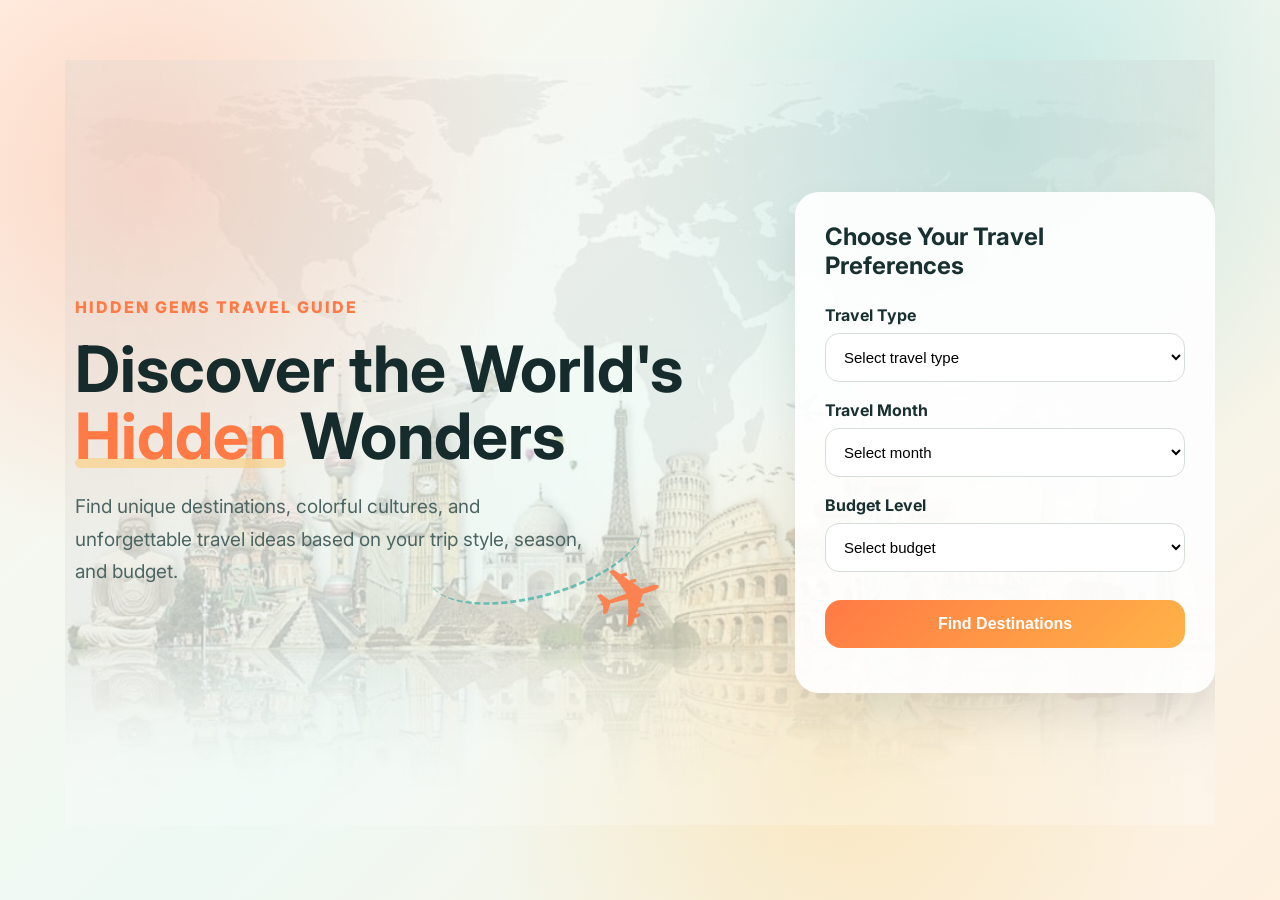
<file: index.html>
<!DOCTYPE html>
<html lang="en">
<head>
  <meta charset="UTF-8" />
  <meta name="viewport" content="width=device-width, initial-scale=1.0" />
  <title>Hidden Gems Travel Guide</title>
  <link rel="stylesheet" href="style.css" />
  <link href="https://fonts.googleapis.com/css2?family=Inter:wght@400;500;600;700;800&display=swap" rel="stylesheet">
</head>

<body>
  <main class="page-wrapper">

    <section class="hero-section">
      <div class="hero-content">
        <p class="small-title">Hidden Gems Travel Guide</p>

        <h1>Discover the World's <span>Hidden</span> Wonders</h1>

        <p class="hero-text">
          Find unique destinations, colorful cultures, and unforgettable travel ideas based on your trip style, season, and budget.
        </p>
      </div>

      <form id="tripForm" class="trip-form">
        <h2>Choose Your Travel Preferences</h2>

        <div class="form-group">
          <label for="travelType">Travel Type</label>
          <select id="travelType" required>
            <option value="">Select travel type</option>
            <option value="Family">Family Trip</option>
            <option value="Friends">Friends Trip</option>
            <option value="Honeymoon">Honeymoon Trip</option>
          </select>
        </div>

        <div class="form-group">
          <label for="travelMonth">Travel Month</label>
          <select id="travelMonth" required>
            <option value="">Select month</option>
            <option value="January">January</option>
            <option value="February">February</option>
            <option value="March">March</option>
            <option value="April">April</option>
            <option value="May">May</option>
            <option value="June">June</option>
            <option value="July">July</option>
            <option value="August">August</option>
            <option value="September">September</option>
            <option value="October">October</option>
            <option value="November">November</option>
            <option value="December">December</option>
          </select>
        </div>

        <div class="form-group">
          <label for="budget">Budget Level</label>
          <select id="budget" required>
            <option value="">Select budget</option>
            <option value="Low">Low Budget</option>
            <option value="Medium">Medium Budget</option>
            <option value="High">High Budget</option>
          </select>
        </div>

        <button type="submit" class="submit-btn">Find Destinations</button>

        <p id="formMessage" class="form-message"></p>
      </form>
    </section>

    <section id="continentsSection" class="travel-zones hidden">
      <p class="small-title">Next Stop</p>
      <h2>Choose Your Travel Zone</h2>

      <div class="zone-grid">

        <div class="zone-row top">
          <div class="zone-card asia" data-continent="Asia">
            <span class="stamp">PASSPORT STAMP</span>
            <div class="zone-icon">🏯</div>
            <h3>Asia</h3>
            <p>Hover to reveal hidden destinations</p>
            <div class="country-tags">
            </div>
          </div>

          <div class="zone-card africa" data-continent="Africa">
            <span class="stamp">PASSPORT STAMP</span>
            <div class="zone-icon">🦒</div>
            <h3>Africa</h3>
            <p>Wild nature and rare experiences</p>
            <div class="country-tags">
            </div>
          </div>

          <div class="zone-card europe" data-continent="Europe">
            <span class="stamp">PASSPORT STAMP</span>
            <div class="zone-icon">🏰</div>
            <h3>Europe</h3>
            <p>Old cities and scenic escapes</p>
            <div class="country-tags">
            </div>
          </div>
        </div>

        <div class="zone-row bottom">
          <div class="zone-card latin" data-continent="Latin America">
            <span class="stamp">PASSPORT STAMP</span>
            <div class="zone-icon">🌋</div>
            <h3>Latin America</h3>
            <p>Culture, color, and adventure</p>
            <div class="country-tags">
            </div>
          </div>

          <div class="zone-card oceania" data-continent="Oceania">
            <span class="stamp">PASSPORT STAMP</span>
            <div class="zone-icon">🐚</div>
            <h3>Oceania</h3>
            <p>Islands, beaches, and nature</p>
            <div class="country-tags">
            </div>
          </div>
        </div>

      </div>
    </section>

  </main>

  <script src="script.js"></script>
</body>
</html>
</file>
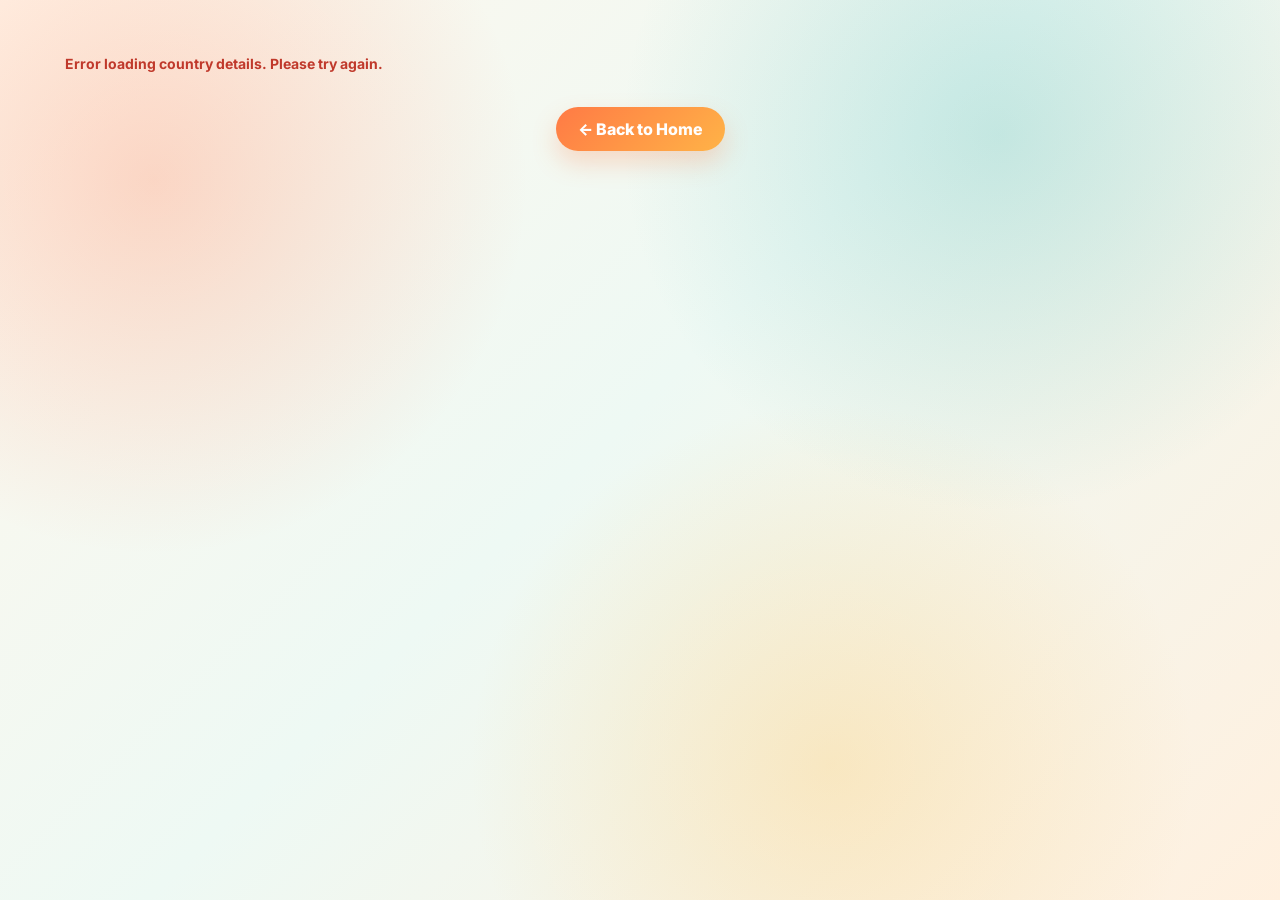
<file: details.html>
<!DOCTYPE html>
<html lang="en">
<head>
  <meta charset="UTF-8" />
  <meta name="viewport" content="width=device-width, initial-scale=1.0" />
  <title>Country Details</title>
  <link rel="stylesheet" href="style.css" />
  <link href="https://fonts.googleapis.com/css2?family=Inter:wght@400;500;600;700;800&display=swap" rel="stylesheet">
</head>

<body>

  <main class="details-page">
  <section id="countryDetails" class="country-details">
    <p class="loading">Loading country details...</p>
  </section>

  <a href="index.html" class="back-link">← Back to Home</a>
  </main>

  <script src="details.js"></script>
</body>
</html>
</file>
<file: style.css>
* {
  margin: 0;
  padding: 0;
  box-sizing: border-box;
}

body {
  font-family: "Inter", Arial, sans-serif;
  min-height: 100vh;
  color: #18302f;
  background:
    radial-gradient(circle at 12% 20%, rgba(255, 126, 87, 0.28), transparent 28%),
    radial-gradient(circle at 78% 15%, rgba(66, 178, 173, 0.25), transparent 30%),
    radial-gradient(circle at 65% 85%, rgba(255, 196, 87, 0.28), transparent 32%),
    linear-gradient(135deg, #fff7ec 0%, #eef9f4 48%, #fff0df 100%);
}

.page-wrapper {
  width: 90%;
  max-width: 1150px;
  margin: auto;
  padding: 60px 0;
}

.hero-section {
  display: grid;
  grid-template-columns: 1fr 420px;
  gap: 50px;
  align-items: center;
  min-height: 85vh;
  position: relative;
  overflow: hidden;
  isolation: isolate;
}

.hero-section::before {
  content: "";
  position: absolute;
  inset: 0;
  background-image: url("travel.jpg");
  background-size: cover;
  background-position: center bottom;
  background-repeat: no-repeat;
  opacity: 0.22;
  z-index: -1;
}

.hero-content {
  position: relative;
  z-index: 2;
  padding-left: 10px;
}

.small-title {
  color: #ff7a45;
  font-weight: 800;
  letter-spacing: 2px;
  text-transform: uppercase;
  margin-bottom: 18px;
}

.hero-content h1 {
  font-size: 64px;
  line-height: 1.05;
  margin-bottom: 22px;
  color: #162b2c;
  max-width: 620px;
}

.hero-content h1 span {
  color: #ff7a45;
  position: relative;
}

.hero-content h1 span::after {
  content: "";
  position: absolute;
  left: 0;
  bottom: 6px;
  width: 100%;
  height: 10px;
  background: rgba(255, 196, 87, 0.45);
  z-index: -1;
  border-radius: 20px;
}

.hero-text {
  font-size: 19px;
  color: #4d6663;
  max-width: 520px;
  line-height: 1.7;
}

.hero-content::after {
  content: "✈︎";
  position: absolute;
  font-size: 85px;
  color: #ff7a45;
  opacity: 0.9;
  right: 80px;
  bottom: -60px;
  transform: rotate(-18deg);
  text-shadow: 0 8px 20px rgba(0,0,0,0.15);
}

.hero-content::before {
  content: "";
  position: absolute;
  width: 220px;
  height: 90px;
  border-bottom: 3px dashed #4db6ac;
  border-radius: 50%;
  right: 100px;
  bottom: -10px;
  transform: rotate(-15deg);
  opacity: 0.8;
}

.trip-form {
  position: relative;
  z-index: 2;
  background: rgba(255, 255, 255, 0.92);
  padding: 30px;
  border-radius: 24px;
  box-shadow: 0 20px 40px rgba(0, 0, 0, 0.08);
}

.trip-form h2 {
  margin-bottom: 25px;
  font-size: 24px;
}

.form-group {
  margin-bottom: 18px;
}

.form-group label {
  display: block;
  margin-bottom: 8px;
  font-weight: bold;
}

.form-group select {
  width: 100%;
  padding: 14px;
  border: 1px solid #d7ded9;
  border-radius: 14px;
  font-size: 15px;
  background: white;
  outline: none;
}

.form-group select:focus {
  border-color: #ff7a45;
}

.submit-btn {
  width: 100%;
  padding: 15px;
  border: none;
  border-radius: 16px;
  background: linear-gradient(135deg, #ff7a45, #ffb347);
  color: white;
  font-size: 16px;
  font-weight: bold;
  cursor: pointer;
  margin-top: 10px;
  transition: 0.3s;
}

.submit-btn:hover {
  transform: translateY(-2px);
  opacity: 0.9;
}

.form-message {
  margin-top: 15px;
  font-size: 14px;
  font-weight: bold;
}

.form-message.success {
  color: #2f7d4f;
}

.form-message.error {
  color: #c0392b;
}

.hidden {
  display: none;
}

.travel-zones {
  margin: 70px auto 80px;
  text-align: center;
  position: relative;
  z-index: 3;
}

.travel-zones h2 {
  font-size: 42px;
  color: #162b2c;
  margin-bottom: 35px;
}

.zone-grid {
  display: flex;
  flex-direction: column;
  gap: 25px;
  align-items: center;
}

.zone-row {
  display: flex;
  gap: 25px;
  justify-content: center;
  flex-wrap: wrap;
}

.zone-card {
  min-height: 260px;
  padding: 24px;
  border-radius: 28px;
  background: rgba(255, 255, 255, 0.86);
  box-shadow: 0 18px 35px rgba(0, 0, 0, 0.09);
  border: 2px dashed rgba(255, 122, 69, 0.35);
  cursor: pointer;
  transition: 0.35s ease;
  position: relative;
  overflow: hidden;
}

.zone-row.top .zone-card {
  width: 230px;
}

.zone-row.bottom .zone-card {
  width: 260px;
}

.zone-card::before {
  content: "";
  position: absolute;
  width: 130px;
  height: 130px;
  border-radius: 50%;
  right: -45px;
  top: -45px;
  background: rgba(255, 122, 69, 0.15);
}

.zone-card:hover {
  transform: translateY(-10px) rotate(-1deg);
  border-color: #ff7a45;
}

.stamp {
  display: inline-block;
  font-size: 11px;
  letter-spacing: 2px;
  color: #ff7a45;
  font-weight: 800;
  margin-bottom: 18px;
}

.zone-icon {
  font-size: 46px;
  margin-bottom: 12px;
}

.zone-card h3 {
  font-size: 28px;
  margin-bottom: 8px;
  color: #18302f;
}

.zone-card p {
  color: #5d6d68;
  font-size: 14px;
  margin-bottom: 18px;
}

.country-tags {
  display: flex;
  flex-wrap: wrap;
  gap: 8px;
  justify-content: center;
  opacity: 0;
  transform: translateY(12px);
  transition: 0.3s ease;
}

.zone-card:hover .country-tags {
  opacity: 1;
  transform: translateY(0);
}

.country-tags span {
  background: #fff4e6;
  color: #ff7a45;
  padding: 7px 10px;
  border-radius: 999px;
  font-size: 12px;
  font-weight: 700;
}

.asia { background: linear-gradient(145deg, #fff7e8, #ffffff); }
.africa { background: linear-gradient(145deg, #fff0df, #ffffff); }
.europe { background: linear-gradient(145deg, #eef7ff, #ffffff); }
.latin { background: linear-gradient(145deg, #f3fff3, #ffffff); }
.oceania { background: linear-gradient(145deg, #eefbff, #ffffff); }

.details-page {
  width: 90%;
  max-width: 1150px;
  margin: auto;
  padding: 40px 0 70px;
}

.details-hero {
  display: flex;
  justify-content: space-between;
  align-items: center;
  gap: 50px;
  background: rgba(255,255,255,0.9);
  border-radius: 30px;
  padding: 40px;
  box-shadow: 0 30px 70px rgba(0, 0, 0, 0.12);
  transition: 0.3s ease;
}

.details-hero:hover {
  transform: translateY(-4px);
  box-shadow: 0 38px 85px rgba(255, 122, 69, 0.16);
}

.details-title h1 {
  font-size: 36px;
  margin-bottom: 20px;
}

.flag-icon {
  width: 46px;
  height: 32px;
  border-radius: 8px;
  margin-left: 10px;
}

.about-text {
  font-size: 15.5px;
  line-height: 1.6;
  color: #536763;
}

.quick-line {
  margin-top: 16px;
  font-size: 15px;
  font-weight: 800;
  color: #ff7a45;
  background: rgba(255, 122, 69, 0.12);
  padding: 10px 16px;
  border-radius: 999px;
}


.image-box {
  width: 100%;
  max-width: 400px;
}

.country-main-img {
  width: 100%;
  max-width: 380px;
  height: auto;
  object-fit: contain;
  border-radius: 18px;
}

.back-link {
  display: block;
  width: fit-content;
  margin: 35px auto 0;
  padding: 12px 22px;
  border-radius: 999px;
  background: linear-gradient(135deg, #ff7a45, #ffb347);
  color: white;
  text-decoration: none;
  font-weight: 800;
  box-shadow: 0 12px 25px rgba(255, 122, 69, 0.25);
  transition: 0.3s ease;
  position: relative;
  overflow: hidden;
}

.back-link:hover {
  transform: translateY(-3px);
  box-shadow: 0 18px 35px rgba(255, 122, 69, 0.35);
}

.back-link::after {
  content: "";
  position: absolute;
  width: 0;
  height: 100%;
  left: 0;
  top: 0;
  background: rgba(255,255,255,0.22);
  transition: 0.4s;
}

.back-link:hover::after {
  width: 100%;
}

.details-cards {
  display: grid;
  grid-template-columns: repeat(auto-fit, minmax(280px, 1fr));
  gap: 22px;
  margin-top: 28px;
}

.detail-card {
  display: flex;
  flex-direction: column;
  justify-content: flex-start;
  padding: 26px;
  border-radius: 28px;
  background: rgba(255, 255, 255, 0.9);
  box-shadow: 0 18px 38px rgba(0,0,0,0.08);
  border: 1px solid rgba(255,122,69,0.12);
  position: relative;
  overflow: hidden;
}

.detail-card ul {
  flex-grow: 1;
}

.detail-card:hover {
  transform: translateY(-5px);
  box-shadow: 0 25px 50px rgba(255, 122, 69, 0.18);
}

.detail-card::before {
  content: "";
  position: absolute;
  inset: 0;
  background: linear-gradient(120deg, transparent, rgba(255,122,69,0.16), transparent);
  opacity: 0;
  transition: 0.4s;
  pointer-events: none;
}

.detail-card:hover::before {
  opacity: 1;
}

.detail-card:nth-child(2) {
  background: linear-gradient(145deg, #fff7e8, #ffffff);
}

.detail-card:nth-child(3) {
  background: linear-gradient(145deg, #eefbff, #ffffff);
}

.detail-card:nth-child(4) {
  background: linear-gradient(145deg, #f3fff3, #ffffff);
}

.detail-card h3 {
  font-size: 23px;
  margin-bottom: 14px;
  color: #18302f;
}

.detail-card p,
.detail-card li {
  color: #536763;
  line-height: 1.7;
  font-size: 15.5px;
}

.detail-card li {
  position: relative;
  padding-left: 18px;
  list-style: none;
}

.detail-card li::before {
  content: "✦";
  position: absolute;
  left: 0;
  color: #ff7a45;
  font-size: 12px;
}

.detail-card.transport-card {
  grid-column: 1 / -1;
  background: linear-gradient(135deg, #ffe5d6, #ffffff);
  position: relative;
  overflow: hidden;
}

.detail-card.transport-card h3 {
  color: #18302f;
}

.detail-card.transport-card p,
.detail-card.transport-card strong {
  color: #536763;
}

.detail-card.transport-card::after {
  content: "✈";
  position: absolute;
  right: 30px;
  bottom: 20px;
  font-size: 90px;
  color: rgba(255, 122, 69, 0.18);
  transform: rotate(-18deg);
}

@media (max-width: 1000px) {
  .hero-section {
    grid-template-columns: 1fr;
  }

  .details-hero {
    flex-direction: column;
    align-items: flex-start;
  }

  .image-box {
    width: 100%;
    max-width: 320px;
    margin: 0 auto;
  }

  .country-main-img {
    width: 100%;
    max-width: 320px;
    height: auto;
  }
}

@media (max-width: 900px) {
  .details-cards {
    grid-template-columns: 1fr;
  }

  .transport-card {
    grid-column: span 1;
  }
}

@media (max-width: 850px) {
  .hero-content h1 {
    font-size: 42px;
  }

  .zone-row.top .zone-card,
  .zone-row.bottom .zone-card {
    width: 100%;
  }
}

@media (max-width: 600px) {
  .page-wrapper,
  .details-page {
    width: 92%;
  }

  .hero-content h1 {
    font-size: 38px;
  }

  .details-hero {
    padding: 22px;
  }

  .details-title h1 {
    font-size: 30px;
  }

  .zone-card {
    width: 100% !important;
  }

  .image-box {
    max-width: 240px;
  }

  .country-main-img {
    max-width: 240px;
  }
}
@media (hover: none) {
  .country-tags {
    opacity: 1;
    transform: translateY(0);
  }
}
@media (hover: none) {
  .detail-card.transport-card::after {
    content: "✈";
    position: absolute;
    right: 15px;
    bottom: 15px;
    font-size: 70px;
    color: transparent; 
    text-shadow: 0 0 10px rgba(255, 122, 69, 0.15);
    opacity: 0.3 ;
  }
}
</file>
